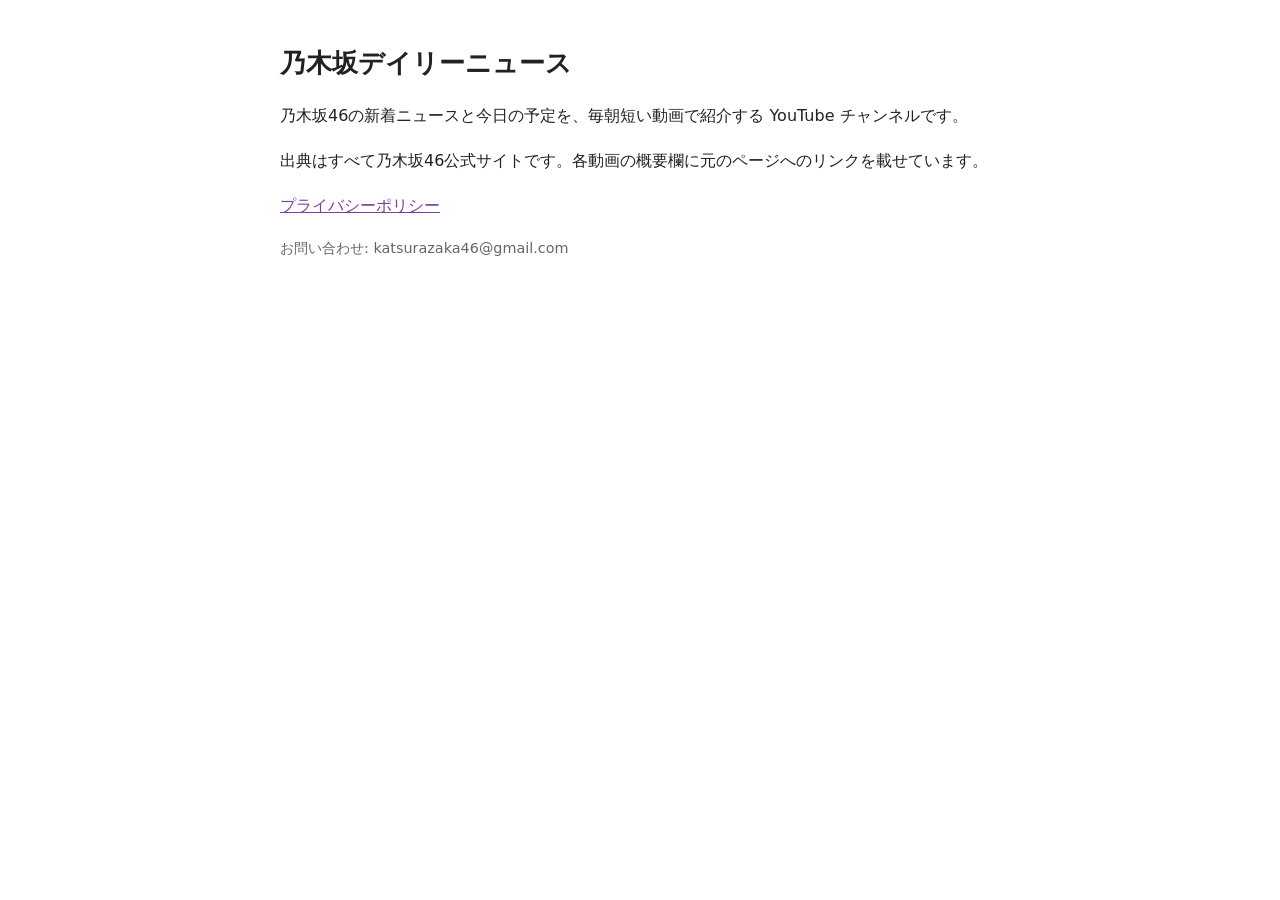
<file: index.html>
<!doctype html>
<html lang="ja">
<head>
<meta charset="utf-8">
<meta name="viewport" content="width=device-width, initial-scale=1">
<title>乃木坂デイリーニュース</title>
<link rel="stylesheet" href="style.css">
</head>
<body>
<main>
<h1>乃木坂デイリーニュース</h1>
<p>乃木坂46の新着ニュースと今日の予定を、毎朝短い動画で紹介する YouTube チャンネルです。</p>
<p>出典はすべて乃木坂46公式サイトです。各動画の概要欄に元のページへのリンクを載せています。</p>
<p><a href="privacy.html">プライバシーポリシー</a></p>
<p class="muted">お問い合わせ: katsurazaka46@gmail.com</p>
</main>
</body>
</html>
</file>
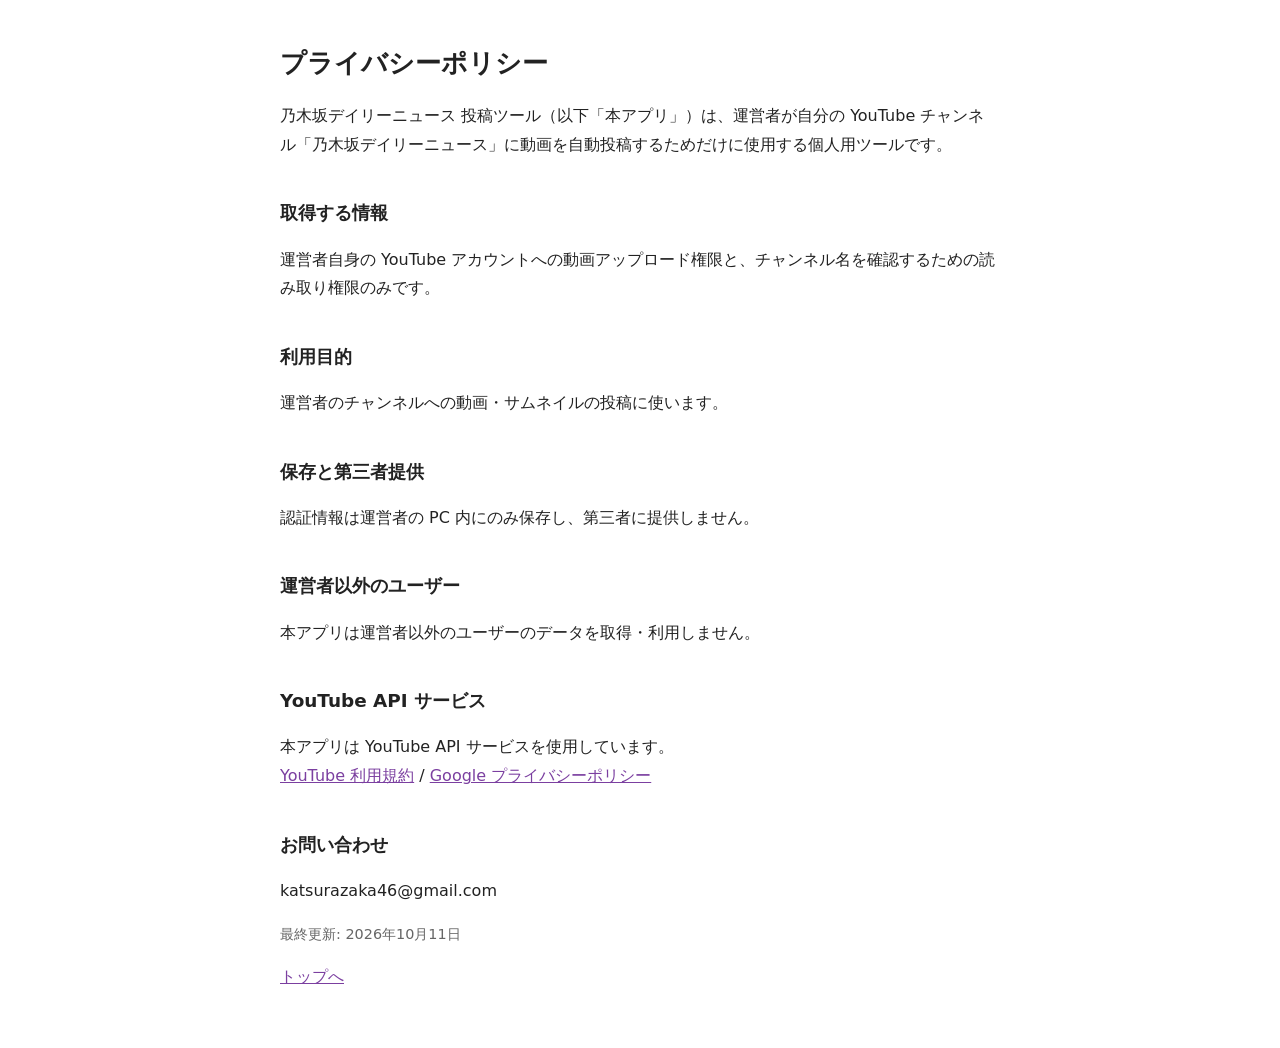
<file: privacy.html>
<!doctype html>
<html lang="ja">
<head>
<meta charset="utf-8">
<meta name="viewport" content="width=device-width, initial-scale=1">
<title>プライバシーポリシー</title>
<link rel="stylesheet" href="style.css">
</head>
<body>
<main>
<h1>プライバシーポリシー</h1>
<p>乃木坂デイリーニュース 投稿ツール（以下「本アプリ」）は、運営者が自分の YouTube チャンネル「乃木坂デイリーニュース」に動画を自動投稿するためだけに使用する個人用ツールです。</p>
<h2>取得する情報</h2>
<p>運営者自身の YouTube アカウントへの動画アップロード権限と、チャンネル名を確認するための読み取り権限のみです。</p>
<h2>利用目的</h2>
<p>運営者のチャンネルへの動画・サムネイルの投稿に使います。</p>
<h2>保存と第三者提供</h2>
<p>認証情報は運営者の PC 内にのみ保存し、第三者に提供しません。</p>
<h2>運営者以外のユーザー</h2>
<p>本アプリは運営者以外のユーザーのデータを取得・利用しません。</p>
<h2>YouTube API サービス</h2>
<p>本アプリは YouTube API サービスを使用しています。<br>
<a href="https://www.youtube.com/t/terms">YouTube 利用規約</a> / <a href="https://policies.google.com/privacy">Google プライバシーポリシー</a></p>
<h2>お問い合わせ</h2>
<p>katsurazaka46@gmail.com</p>
<p class="muted">最終更新: 2026年10月11日</p>
<p><a href="./">トップへ</a></p>
</main>
</body>
</html>
</file>
<file: style.css>
:root{--bg:#fff;--fg:#222;--muted:#666;--accent:#7b3fa0}
@media (prefers-color-scheme:dark){:root{--bg:#141414;--fg:#eee;--muted:#aaa;--accent:#c9a0e8}}
body{margin:0;background:var(--bg);color:var(--fg);font-family:system-ui,"Hiragino Sans","Yu Gothic UI",sans-serif;line-height:1.8}
main{max-width:720px;margin:0 auto;padding:40px 16px}
h1{font-size:1.6rem;margin:0 0 8px}h2{font-size:1.15rem;margin-top:2em}
a{color:var(--accent)}.muted{color:var(--muted);font-size:.9rem}
</file>
